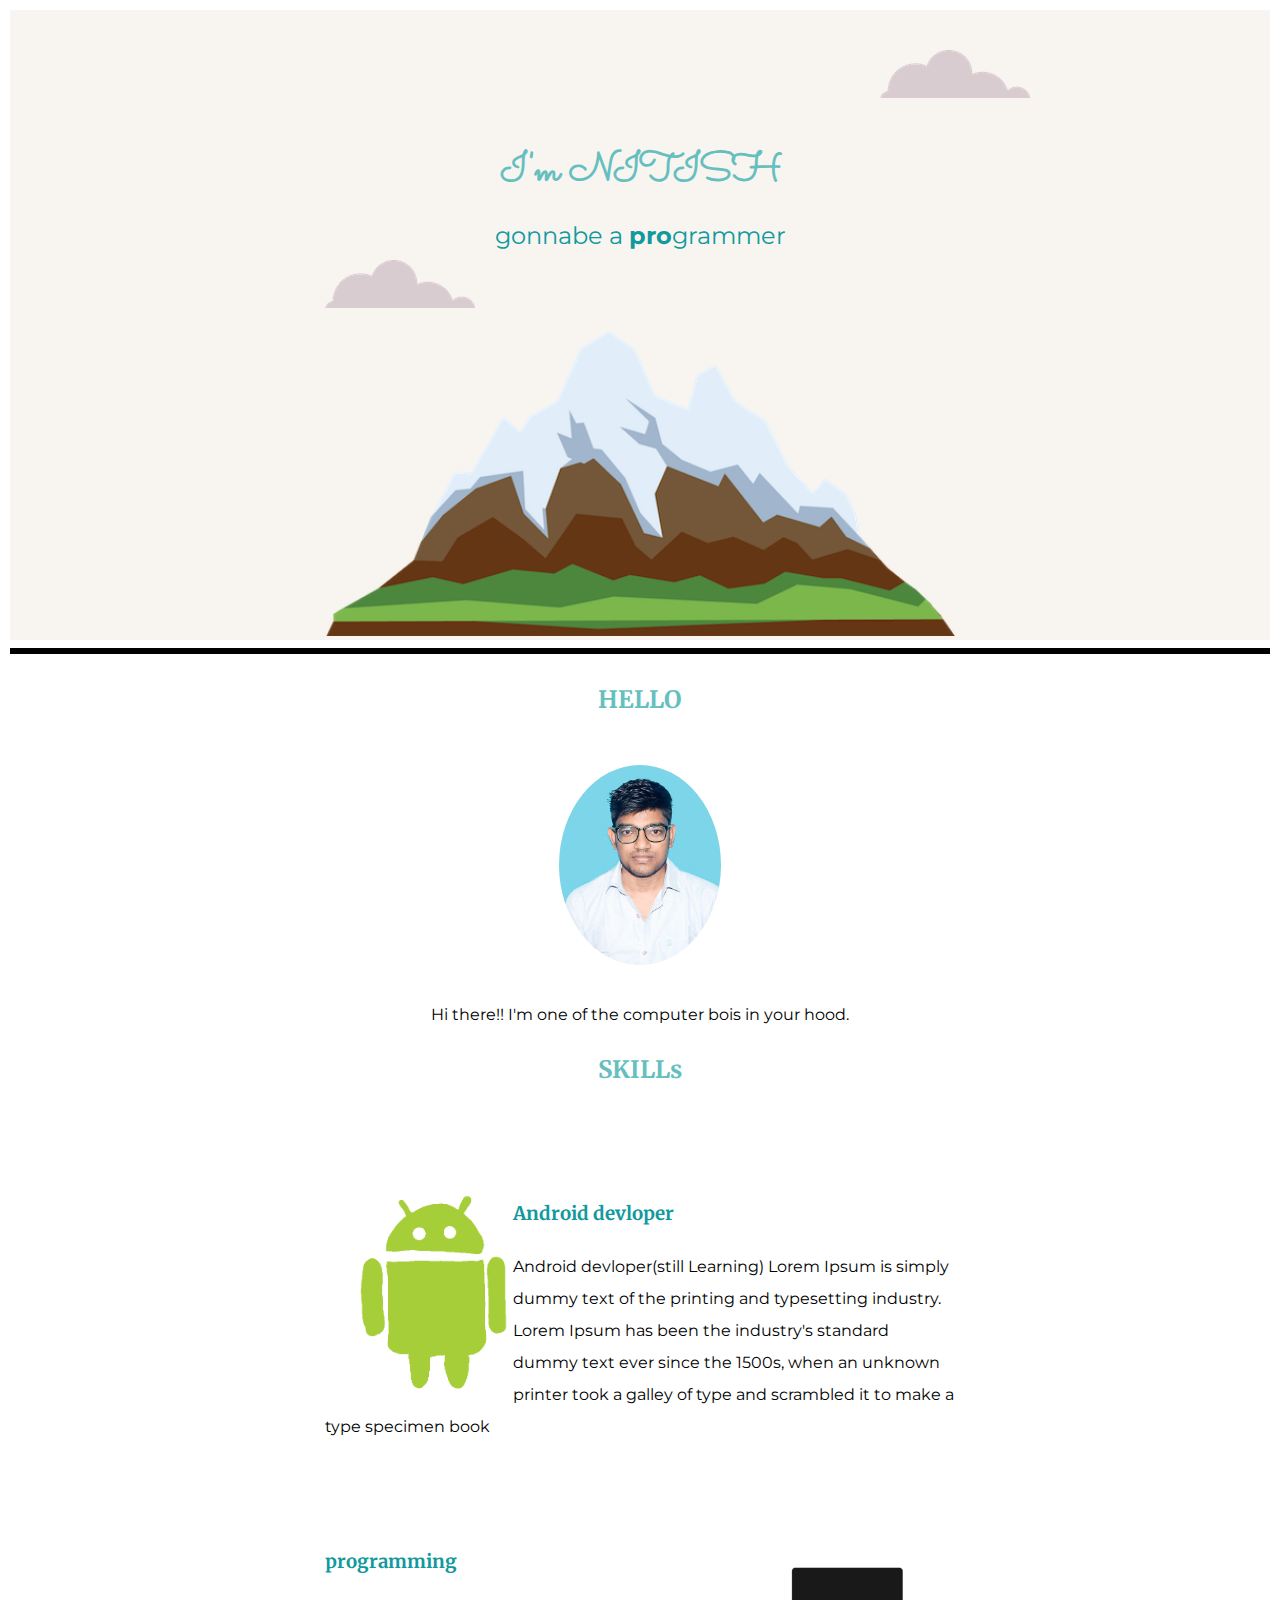
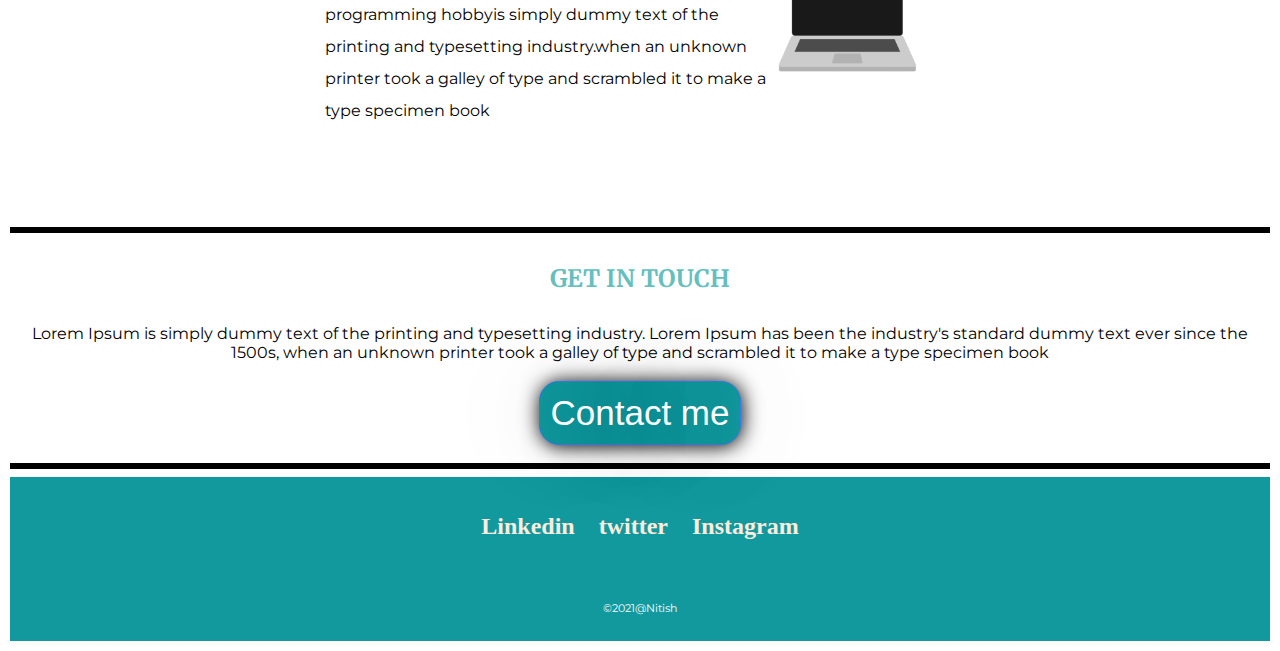
<file: index.html>
<!DOCTYPE html>
<html lang="en" dir="ltr">

<head>
  <meta charset="utf-8">
  <title>Welcome</title>
  <link rel="stylesheet" href="styles.css">
  <link rel="icon" href="nitish.ico">
  <link href="https://fonts.googleapis.com/css2?family=Merriweather:wght@300&family=Montserrat:wght@300&family=Sacramento&display=swap" rel="stylesheet">
</head>


<body>
  <div class="name">
    <a href="flag.html"><img class="uppercloud" src="cloud.png" alt="cloud"></a>

    <h1>I'm NITISH</h1>
    <p class="para">gonnabe a <span class="pro">pro</span>grammer</p>
    <img class="lowercloud" src="cloud.png" alt="cloud">
    <img class="mountain" src="mountain.png" alt="mount">
  </div>
  <hr class="line">
  <div class="photosandintro">
    <h2>HELLO</h2>
    <img class="myphoto" src="nitish.jpg" alt="nitish">
    <p>Hi there!! I'm one of the computer bois in your hood. </p>
  </div>

    <h2>SKILLs</h2>
   <div class="skills">
     <img src="android.gif" alt="noandy!!" class="andy">
     <h3><a href="https://github.com/nitninja" class="anchors">Android devloper</a></h3>
     <p>Android devloper(still Learning) Lorem Ipsum is simply dummy text of the printing and typesetting industry. Lorem Ipsum has been the industry's standard dummy text ever since the 1500s,
       when an unknown printer took a galley of type and scrambled it to make a type specimen book</p>
   </div>
   <div class="skills">
     <img src="programming.gif" alt="noprogram!!" class="programmer">
     <h3><a href="https://www.hackerrank.com/NITISHKUMAR7015" class="anchors">programming</a></h3>
     <p>programming hobbyis simply dummy text of the printing and typesetting industry.when an unknown printer took a galley of type and scrambled it to make a type specimen book</p>
   </div>
  <hr class="line">
  <div class="contactme">
    <h2>GET IN TOUCH</h2>
    <p>Lorem Ipsum is simply dummy text of the printing and typesetting industry. Lorem Ipsum has been the industry's standard dummy text ever since the 1500s,
      when an unknown printer took a galley of type and scrambled it to make a type specimen book</p>
    <h3><a href="contact-me.html" class="contactbutton">Contact me</a></h3>
  </div>

  <hr class="line">


  <div class="footer">
  <table class="table">
    <tr>
      <td>
        <h2><a href="https://www.linkedin.com/in/nitish-k-99aa49118/" class="footeranchors">Linkedin</a></h2>
      </td>
      <td>
        <h2><a href="https://twitter.com/NiTNiNJA_2" class="footeranchors">twitter</a></h2>
      </td>
      <td>
        <h2><a href="https://www.instagram.com/nitninja/" class="footeranchors">Instagram</a></h2>
      </td>
    </tr>
  </table>

  <p class="footerpara">©2021@Nitish</p>

  </div>






</body>

</html>
</file>
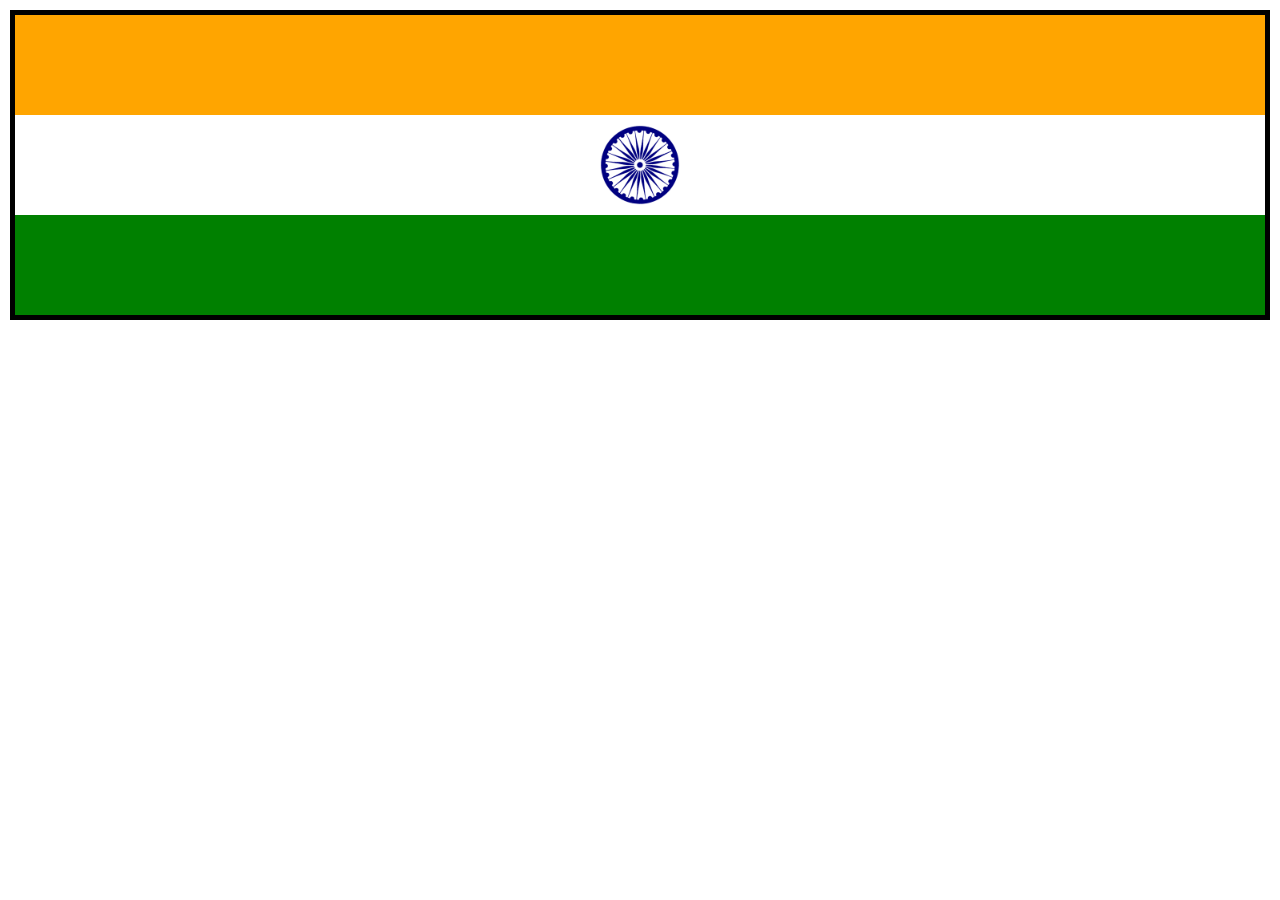
<file: flag.html>
<!DOCTYPE html>
<html lang="en" dir="ltr">
  <head>
    <meta charset="utf-8">
    <title>Jai HIND</title>
    <link rel="stylesheet" href="styles.css">
    <link rel="icon" href="india.png">
  </head>
  <body>

    <!-- flag -->
    <div class="flag">
      <div class="topcontainer">

      </div>
      <div class="middlecontainer">
        <img class="chakra" src="AshokaChakra.gif" alt="jai hind">

      </div>
      <div class="bottomcontainer">

      </div>
    </div>
  </body>
</html>
</file>
<file: styles.css>
body {
  margin: 10px;
}

/* 16px=100%=1em */
.name {
  text-align: center;
  background-color: #f8f5f1;
}

.name:hover {
  background-color: #a7bbc7;
}

h1 {
  padding-top: 10px;
  font-size: 250%;
  margin: 0 auto 0 auto;
  color: #66BFBF;
  font-family: Sacramento, serif;
  font-weight: 5000;
  line-height: 2;
}

h2 {
  padding: 10px;
  font-family: 'Merriweather', serif;
  font-weight: bolder;
  color: #66BFBF;
  text-align:center;
}

h3 {
  font-family: 'Merriweather', serif;
  color: #11999E;
}

.anchors{
  color: #11999E;
  text-decoration: none;
}
.para {
  width: 300px;
  margin: auto;
  font-size: 1.5em;
  font-weight: normal;
  color: #11999E;
  line-height: 2;
}

.uppercloud {

  margin: 40px auto 20px auto;
  margin-left: 50%;
}

.lowercloud {
  position: absolute;
}
.mountain{
  width: 50%;
}

p {
  font-family: 'Montserrat', sans-serif;
}

/* font-family: 'Sacramento', cursive; */
.photosandintro {
  text-align: center;
}
.beep{
  text-align: right;
  width:20%;
  margin-left: 60%;
}

.myphoto {
  padding: 20px;
  border-radius: 100%;
  height: 200px;
  width: auto;
}

.pro {
  font-weight: bold;

}

.skills {
  text-align: left;
  width: 50%;
  margin: 100px auto 100px auto;
  line-height: 2;
}

.line {
  border-style: solid;
  border-width: medium;
  border-color: black;
}

.contactme {
  text-align: center;
}

.andy{
  width: 25%;
  float:left;
  margin-left: 30px;
}
.programmer{
  width: 25%;
  float: right;
  margin-right: 30px;
}
.contactbutton {
   background: #11999E;
   background-image: -webkit-linear-gradient(top, #11999E, #11999E);
   background-image: -moz-linear-gradient(top, #11999E, #11999E);
   background-image: -ms-linear-gradient(top, #11999E, #11999E);
   background-image: -o-linear-gradient(top, #11999E, #11999E);
   background-image: -webkit-gradient(to bottom, #11999E, #11999E);
   -webkit-border-radius: 20px;
   -moz-border-radius: 20px;
   border-radius: 20px;
   color: #FFFFFF;
   font-family: Helvetica;
   font-size: 35px;
   font-weight: 100;
   padding: 11px;
   -webkit-box-shadow: 1px 1px 20px 0 #000000;
   -moz-box-shadow: 1px 1px 20px 0 #000000;
   box-shadow: 1px 1px 20px 0 #000000;
   text-shadow: -2px 1px 100px #000000;
   border: groove #337FED 1px;
   text-decoration: none;
   display: inline-block;
   cursor: pointer;
   text-align: center;
}

.contactbutton:hover {
   border: solid #3DF3F6 0;
   background: #3DF3F6;
   background-image: -webkit-linear-gradient(top, #3DF3F6, #3DF3F6);
   background-image: -moz-linear-gradient(top, #3DF3F6, #3DF3F6);
   background-image: -ms-linear-gradient(top, #3DF3F6, #3DF3F6);
   background-image: -o-linear-gradient(top, #3DF3F6, #3DF3F6);
   background-image: -webkit-gradient(to bottom, #3DF3F6, #3DF3F6);
   -webkit-border-radius: 20px;
   -moz-border-radius: 20px;
   border-radius: 20px;
   text-decoration: none;
}

.footer{
  background-color:  #11999E;
  text-align: center;
}
.table{
  text-align: center;
  margin: auto;

}
.footerpara{
  color: white;
  width: 10%;
  margin: 2px auto 2px auto;
  padding: 2%;
  font-size: 70%;
}
.footeranchors{
  text-decoration: none;
  color: #fcecdd;
  font-family: cursive;
  font-weight: bolder;
}

.footeranchors:hover{
  color: #ff7b54;
}



/* flagpart */
.flag {
  border: solid 5px;
  text-align: center;
}

.topcontainer {
  background-color: orange;
  height: 100px;
  width: auto;
}

.middlecontainer {
  background-color: white;
  height: 100px;
  width: auto;
}

.chakra {
  height: 80px;
  width: 80px;
  /* position: absolute;
  left: 45%; */
  margin-top: 10px;
  margin-bottom: 10px;
}
.bottomcontainer {
  background-color: green;
  height: 100px;
  width: auto;
}
</file>
